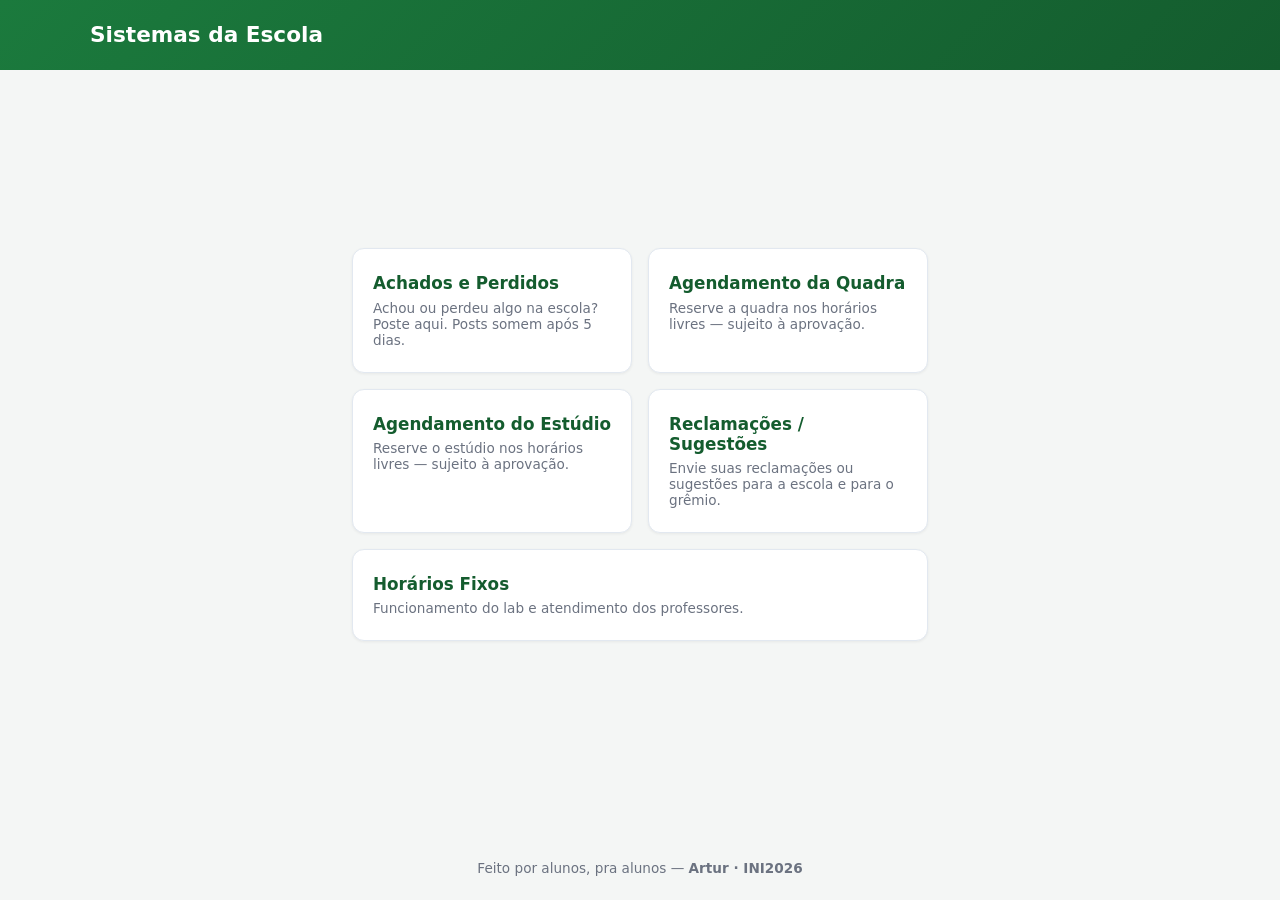
<file: index.html>
<!DOCTYPE html>
<html lang="pt-BR">
<head>
  <meta charset="UTF-8" />
  <meta name="viewport" content="width=device-width, initial-scale=1.0" />
  <title>Sistemas da Escola</title>
  <link rel="stylesheet" href="style.css" />
</head>
<body>
  <header>
    <div class="header-linha">
      <h1>Sistemas da Escola</h1>
    </div>
  </header>

  <main class="main-centro">
    <div class="hub">
      <a href="achados.html">
        <h2>Achados e Perdidos</h2>
        <p>Achou ou perdeu algo na escola? Poste aqui. Posts somem após 5 dias.</p>
      </a>
      <a href="agendamentos.html">
        <h2>Agendamento da Quadra</h2>
        <p>Reserve a quadra nos horários livres — sujeito à aprovação.</p>
      </a>
      <a href="estudio.html">
        <h2>Agendamento do Estúdio</h2>
        <p>Reserve o estúdio nos horários livres — sujeito à aprovação.</p>
      </a>
      <a href="manutencao.html">
        <h2>Reclamações / Sugestões</h2>
        <p>Envie suas reclamações ou sugestões para a escola e para o grêmio.</p>
      </a>
      <a href="horarios.html">
        <h2>Horários Fixos</h2>
        <p>Funcionamento do lab e atendimento dos professores.</p>
      </a>
    </div>
  </main>

  <footer>
    <p>Feito por alunos, pra alunos — <strong>Artur · INI2026</strong></p>
  </footer>
</body>
</html>
</file>
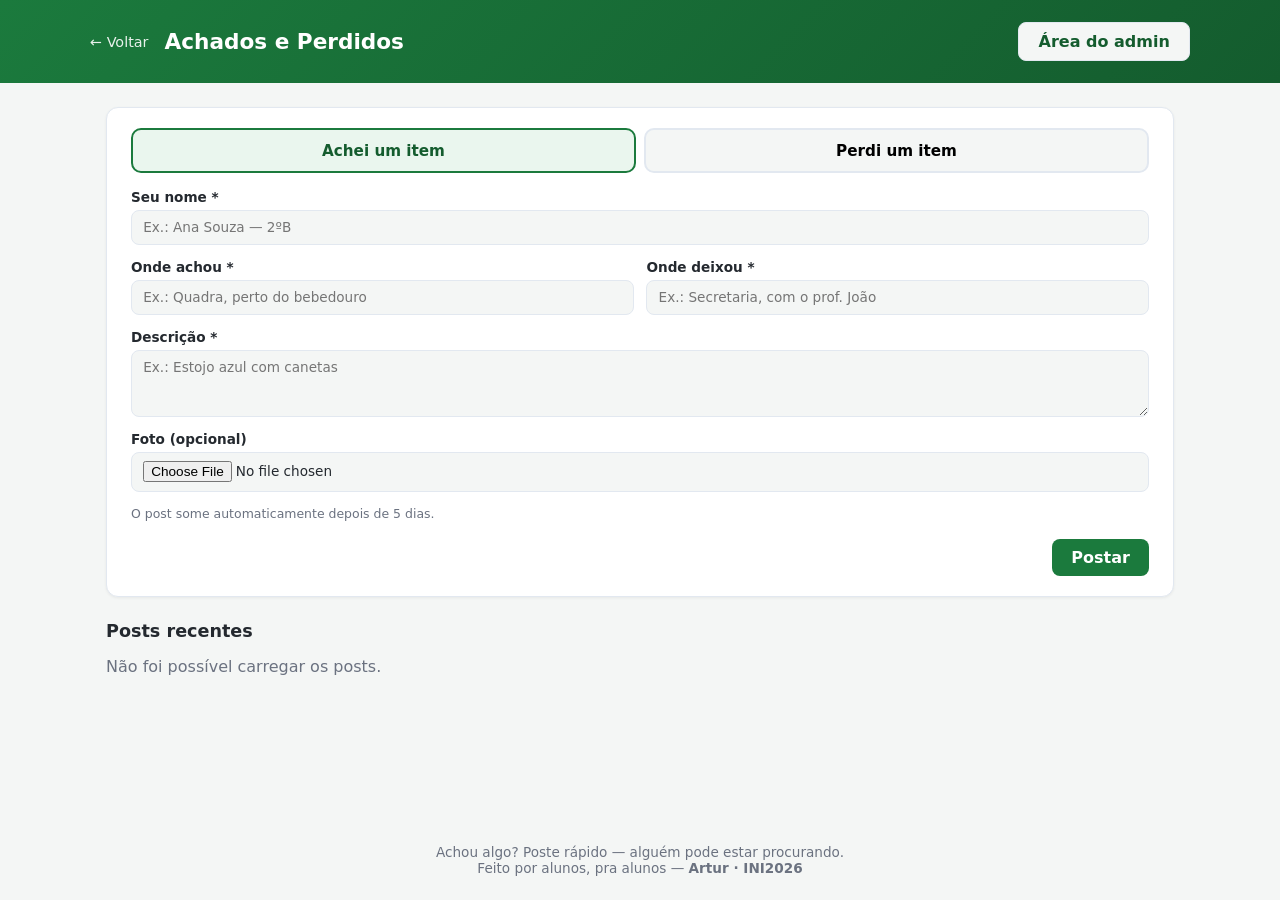
<file: achados.html>
<!DOCTYPE html>
<html lang="pt-BR">
<head>
  <meta charset="UTF-8" />
  <meta name="viewport" content="width=device-width, initial-scale=1.0" />
  <title>Achados e Perdidos</title>
  <link rel="stylesheet" href="style.css" />
</head>
<body>
  <header>
    <div class="header-linha">
      <a class="voltar" href="index.html">&larr; Voltar</a>
      <h1>Achados e Perdidos</h1>
      <button id="btn-admin" class="btn btn-sec" type="button" style="color: var(--verde-escuro);">Área do admin</button>
    </div>
  </header>

  <main>
    <div id="avisos"></div>

    <section class="card">
      <div class="toggle">
        <button type="button" id="btn-achado" class="ativo">Achei um item</button>
        <button type="button" id="btn-perdido">Perdi um item</button>
      </div>

      <form id="form-post" class="estilo">
        <input type="hidden" name="tipo" id="tipo" value="achado" />

        <label>
          Seu nome *
          <input name="nome" type="text" required placeholder="Ex.: Ana Souza — 2ºB" />
        </label>

        <div id="campos-achado" class="linha">
          <label>
            Onde achou *
            <input name="ondeAchou" type="text" placeholder="Ex.: Quadra, perto do bebedouro" />
          </label>
          <label>
            Onde deixou *
            <input name="ondeDeixou" type="text" placeholder="Ex.: Secretaria, com o prof. João" />
          </label>
        </div>

        <label id="campo-descricao">
          Descrição *
          <textarea name="descricao" rows="3" required placeholder="Ex.: Estojo azul com canetas"></textarea>
        </label>

        <label>
          Foto (opcional)
          <input name="foto" type="file" accept="image/*" />
        </label>

        <p class="dica">O post some automaticamente depois de 5 dias.</p>
        <p id="form-feedback" class="feedback" hidden></p>

        <div class="botoes">
          <button type="submit" id="btn-enviar" class="btn-primario">Postar</button>
        </div>
      </form>
    </section>

    <section id="admin-panel" class="admin-box" hidden>
      <h2 style="font-size: 1.1rem; margin-bottom: 0.75rem;">Painel do admin</h2>
      <p class="dica" style="margin-bottom: 0.75rem;">Exclua posts de teste, falsos ou fora do lugar.</p>
      <div id="lista-admin"></div>
      <p id="admin-vazio" class="vazio" hidden>Nenhum post.</p>

      <h3 style="font-size: 0.9rem; margin: 1rem 0 0.5rem;">Aviso fixo</h3>
      <p class="dica" style="margin-bottom: 0.5rem;">Aparece no topo desta página e some sozinho depois de 5 dias.</p>
      <form id="form-aviso" class="estilo">
        <textarea name="texto" rows="2" required placeholder="Ex.: O mural de achados mudou pro corredor B"></textarea>
        <div class="botoes" style="margin-top: 0.25rem;">
          <button type="submit" class="btn-primario btn-mini">Fixar aviso</button>
        </div>
      </form>
      <div id="lista-avisos" style="margin-top: 0.5rem;"></div>
      <p id="avisos-vazio" class="vazio" hidden>Nenhum aviso ativo.</p>
    </section>

    <section>
      <h2 style="margin-bottom: 1rem; font-size: 1.1rem;">Posts recentes</h2>
      <div id="feed" class="feed"></div>
      <p id="feed-vazio" class="vazio" hidden>Nenhum post por aqui.</p>
    </section>
  </main>

  <dialog id="modal-senha">
    <form id="form-senha" class="estilo">
      <h2>Área do admin</h2>
      <label>
        Senha do admin
        <input name="senha" type="password" required autocomplete="off" />
      </label>
      <p id="senha-feedback" class="feedback" hidden></p>
      <div class="botoes">
        <button type="button" id="btn-senha-cancelar" class="btn-sec">Cancelar</button>
        <button type="submit" class="btn-primario">Entrar</button>
      </div>
    </form>
  </dialog>

  <footer>
    <p>Achou algo? Poste rápido — alguém pode estar procurando.</p>
    <p>Feito por alunos, pra alunos — <strong>Artur · INI2026</strong></p>
  </footer>

  <script src="comum.js"></script>
  <script src="achados.js"></script>
</body>
</html>
</file>
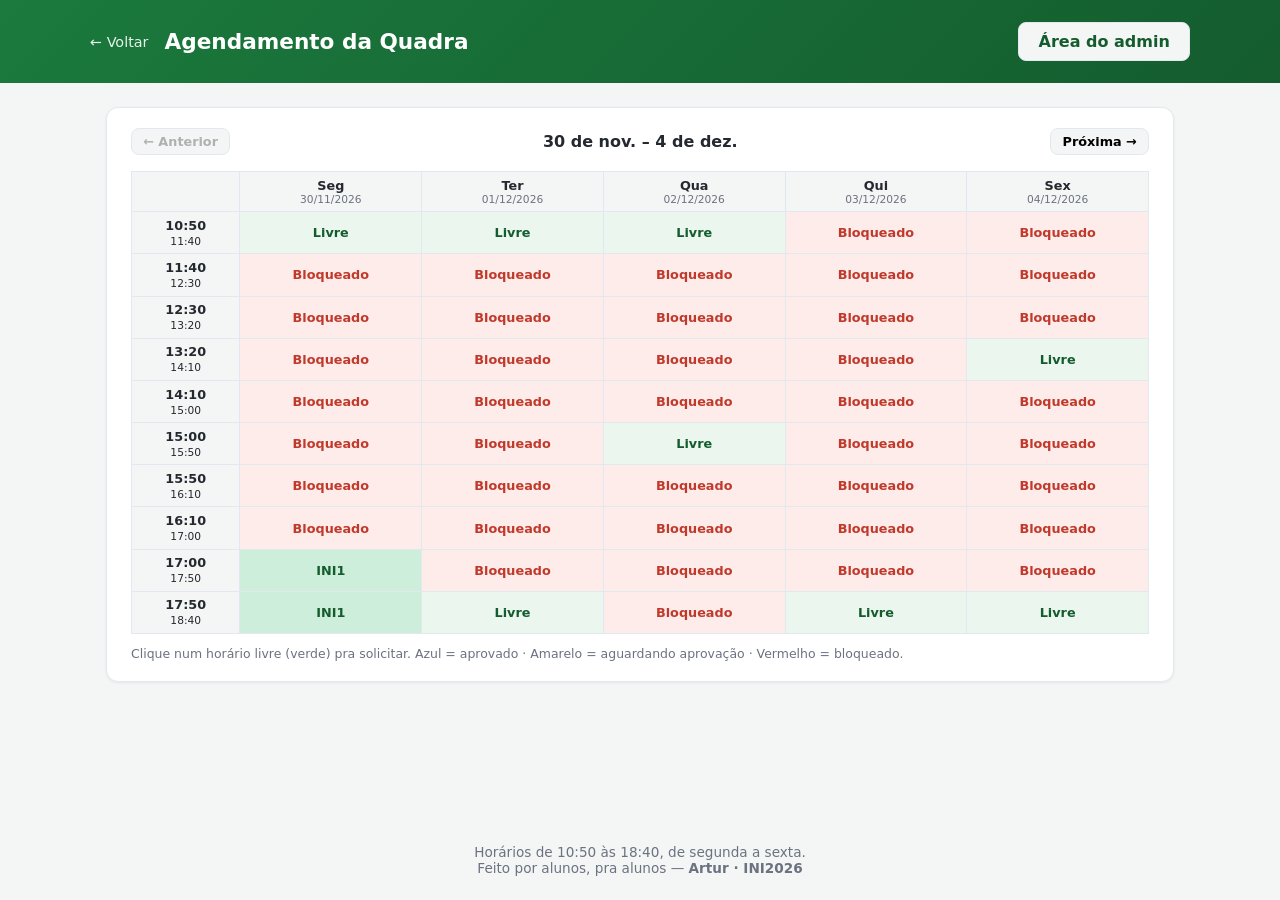
<file: agendamentos.html>
<!DOCTYPE html>
<html lang="pt-BR">
<head>
  <meta charset="UTF-8" />
  <meta name="viewport" content="width=device-width, initial-scale=1.0" />
  <title>Agendamento da Quadra</title>
  <link rel="stylesheet" href="style.css" />
</head>
<body>
  <header>
    <div class="header-linha">
      <a class="voltar" href="index.html">&larr; Voltar</a>
      <h1>Agendamento da Quadra</h1>
      <button id="btn-admin" class="btn btn-sec" type="button" style="color: var(--verde-escuro);">Área do admin</button>
    </div>
  </header>

  <main>
    <div id="avisos"></div>

    <section class="card">
      <div class="semana-nav">
        <button id="btn-anterior" class="btn btn-sec btn-mini" type="button">&larr; Anterior</button>
        <h3 id="titulo-semana"></h3>
        <button id="btn-proxima" class="btn btn-sec btn-mini" type="button">Próxima &rarr;</button>
      </div>

      <div class="grade-wrap">
        <table class="grade" id="grade"></table>
      </div>

      <p class="dica" style="margin-top: 0.75rem;">
        Clique num horário livre (verde) pra solicitar.
        Azul = aprovado · Amarelo = aguardando aprovação · Vermelho = bloqueado.
      </p>
    </section>

    <section id="admin-panel" class="admin-box" hidden>
      <h2 style="font-size: 1.1rem; margin-bottom: 0.75rem;">Painel do admin</h2>

      <h3 style="font-size: 0.9rem; margin-bottom: 0.5rem;">Solicitações pendentes</h3>
      <div id="lista-pendentes"></div>
      <p id="pendentes-vazio" class="vazio" hidden>Nenhuma solicitação pendente.</p>

      <h3 style="font-size: 0.9rem; margin: 1rem 0 0.5rem;">Aprovados nesta semana</h3>
      <div id="lista-aprovados"></div>
      <p id="aprovados-vazio" class="vazio" hidden>Nenhum agendamento aprovado nesta semana.</p>

      <h3 style="font-size: 0.9rem; margin: 1rem 0 0.5rem;">Aviso fixo</h3>
      <p class="dica" style="margin-bottom: 0.5rem;">Aparece no topo desta página e some sozinho depois de 5 dias.</p>
      <form id="form-aviso" class="estilo">
        <textarea name="texto" rows="2" required placeholder="Ex.: A quadra não vai abrir na quinta"></textarea>
        <div class="botoes" style="margin-top: 0.25rem;">
          <button type="submit" class="btn-primario btn-mini">Fixar aviso</button>
        </div>
      </form>
      <div id="lista-avisos" style="margin-top: 0.5rem;"></div>
      <p id="avisos-vazio" class="vazio" hidden>Nenhum aviso ativo.</p>
    </section>
  </main>

  <dialog id="modal-solicitar">
    <form id="form-solicitar" class="estilo">
      <h2>Solicitar agendamento</h2>
      <p class="dica" id="resumo-slot"></p>

      <input type="hidden" name="dia" />
      <input type="hidden" name="inicio" />
      <input type="hidden" name="fim" />

      <label>
        Serviço *
        <select name="servico" required></select>
      </label>

      <div class="linha">
        <label>
          Seu nome *
          <input name="nome" type="text" required />
        </label>
        <label>
          Turma *
          <input name="turma" type="text" required placeholder="Ex.: 2ºB" />
        </label>
      </div>

      <p id="form-feedback" class="feedback" hidden></p>

      <div class="botoes">
        <button type="button" id="btn-cancelar" class="btn-sec">Cancelar</button>
        <button type="submit" id="btn-enviar" class="btn-primario">Solicitar</button>
      </div>
    </form>
  </dialog>

  <dialog id="modal-admin-cel">
    <div class="estilo">
      <h2 style="margin-bottom:0.5rem">Administrar horário</h2>
      <p class="dica" id="admin-resumo"></p>
      <div id="admin-acoes"></div>
      <div class="botoes" style="margin-top:0.75rem;">
        <button type="button" id="btn-admin-fechar" class="btn-sec">Fechar</button>
      </div>
    </div>
  </dialog>

  <dialog id="modal-senha">
    <form id="form-senha" class="estilo">
      <h2>Área do admin</h2>
      <label>
        Senha do admin
        <input name="senha" type="password" required autocomplete="off" />
      </label>
      <p id="senha-feedback" class="feedback" hidden></p>
      <div class="botoes">
        <button type="button" id="btn-senha-cancelar" class="btn-sec">Cancelar</button>
        <button type="submit" class="btn-primario">Entrar</button>
      </div>
    </form>
  </dialog>

  <footer>
    <p>Horários de 10:50 às 18:40, de segunda a sexta.</p>
    <p>Feito por alunos, pra alunos — <strong>Artur · INI2026</strong></p>
  </footer>

  <script src="comum.js"></script>
  <script src="agendamentos.js"></script>
</body>
</html>
</file>
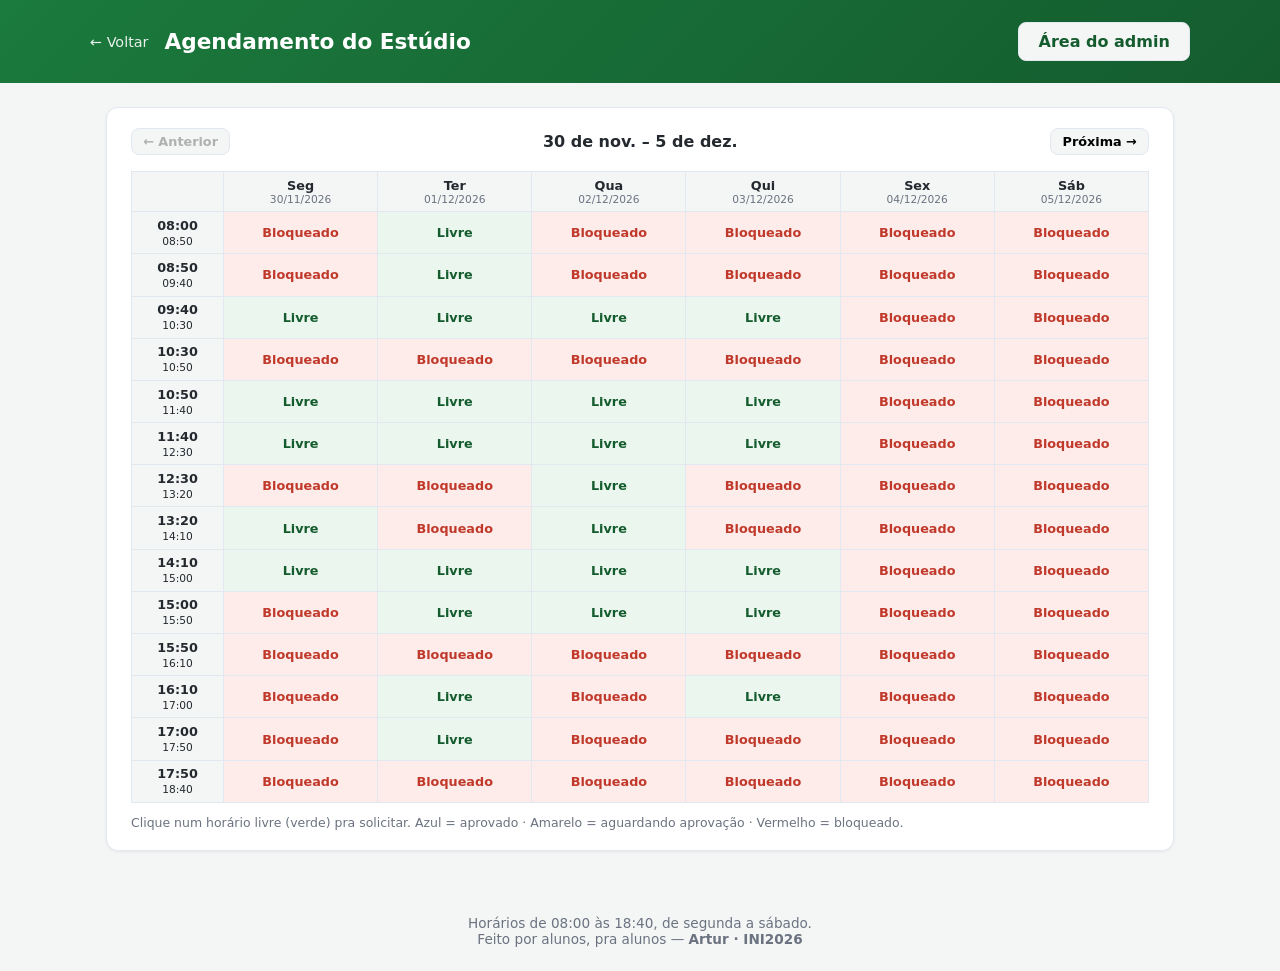
<file: estudio.html>
<!DOCTYPE html>
<html lang="pt-BR">
<head>
  <meta charset="UTF-8" />
  <meta name="viewport" content="width=device-width, initial-scale=1.0" />
  <title>Agendamento do Estúdio</title>
  <link rel="stylesheet" href="style.css" />
</head>
<body>
  <header>
    <div class="header-linha">
      <a class="voltar" href="index.html">&larr; Voltar</a>
      <h1>Agendamento do Estúdio</h1>
      <button id="btn-admin" class="btn btn-sec" type="button" style="color: var(--verde-escuro);">Área do admin</button>
    </div>
  </header>

  <main>
    <div id="avisos"></div>

    <section class="card">
      <div class="semana-nav">
        <button id="btn-anterior" class="btn btn-sec btn-mini" type="button">&larr; Anterior</button>
        <h3 id="titulo-semana"></h3>
        <button id="btn-proxima" class="btn btn-sec btn-mini" type="button">Próxima &rarr;</button>
      </div>

      <div class="grade-wrap">
        <table class="grade" id="grade"></table>
      </div>

      <p class="dica" style="margin-top: 0.75rem;">
        Clique num horário livre (verde) pra solicitar.
        Azul = aprovado · Amarelo = aguardando aprovação · Vermelho = bloqueado.
      </p>
    </section>

    <section id="admin-panel" class="admin-box" hidden>
      <h2 style="font-size: 1.1rem; margin-bottom: 0.75rem;">Painel do admin</h2>

      <h3 style="font-size: 0.9rem; margin-bottom: 0.5rem;">Solicitações pendentes</h3>
      <div id="lista-pendentes"></div>
      <p id="pendentes-vazio" class="vazio" hidden>Nenhuma solicitação pendente.</p>

      <h3 style="font-size: 0.9rem; margin: 1rem 0 0.5rem;">Aprovados nesta semana</h3>
      <div id="lista-aprovados"></div>
      <p id="aprovados-vazio" class="vazio" hidden>Nenhum agendamento aprovado nesta semana.</p>

      <h3 style="font-size: 0.9rem; margin: 1rem 0 0.5rem;">Aviso fixo</h3>
      <p class="dica" style="margin-bottom: 0.5rem;">Aparece no topo desta página e some sozinho depois de 5 dias.</p>
      <form id="form-aviso" class="estilo">
        <textarea name="texto" rows="2" required placeholder="Ex.: O estúdio não vai abrir na terça"></textarea>
        <div class="botoes" style="margin-top: 0.25rem;">
          <button type="submit" class="btn-primario btn-mini">Fixar aviso</button>
        </div>
      </form>
      <div id="lista-avisos" style="margin-top: 0.5rem;"></div>
      <p id="avisos-vazio" class="vazio" hidden>Nenhum aviso ativo.</p>
    </section>
  </main>

  <dialog id="modal-solicitar">
    <form id="form-solicitar" class="estilo">
      <h2>Solicitar agendamento</h2>
      <p class="dica" id="resumo-slot"></p>

      <input type="hidden" name="dia" />
      <input type="hidden" name="inicio" />
      <input type="hidden" name="fim" />

      <label>
        Serviço *
        <select name="servico" required></select>
      </label>

      <div class="linha">
        <label>
          Seu nome *
          <input name="nome" type="text" required />
        </label>
        <label>
          Turma *
          <input name="turma" type="text" required placeholder="Ex.: 2ºB" />
        </label>
      </div>

      <p id="form-feedback" class="feedback" hidden></p>

      <div class="botoes">
        <button type="button" id="btn-cancelar" class="btn-sec">Cancelar</button>
        <button type="submit" id="btn-enviar" class="btn-primario">Solicitar</button>
      </div>
    </form>
  </dialog>

  <dialog id="modal-admin-cel">
    <div class="estilo">
      <h2 style="margin-bottom:0.5rem">Administrar horário</h2>
      <p class="dica" id="admin-resumo"></p>
      <div id="admin-acoes"></div>
      <div class="botoes" style="margin-top:0.75rem;">
        <button type="button" id="btn-admin-fechar" class="btn-sec">Fechar</button>
      </div>
    </div>
  </dialog>

  <dialog id="modal-senha">
    <form id="form-senha" class="estilo">
      <h2>Área do admin</h2>
      <label>
        Senha do admin
        <input name="senha" type="password" required autocomplete="off" />
      </label>
      <p id="senha-feedback" class="feedback" hidden></p>
      <div class="botoes">
        <button type="button" id="btn-senha-cancelar" class="btn-sec">Cancelar</button>
        <button type="submit" class="btn-primario">Entrar</button>
      </div>
    </form>
  </dialog>

  <footer>
    <p>Horários de 08:00 às 18:40, de segunda a sábado.</p>
    <p>Feito por alunos, pra alunos — <strong>Artur · INI2026</strong></p>
  </footer>

  <script src="comum.js"></script>
  <script src="estudio.js"></script>
</body>
</html>
</file>
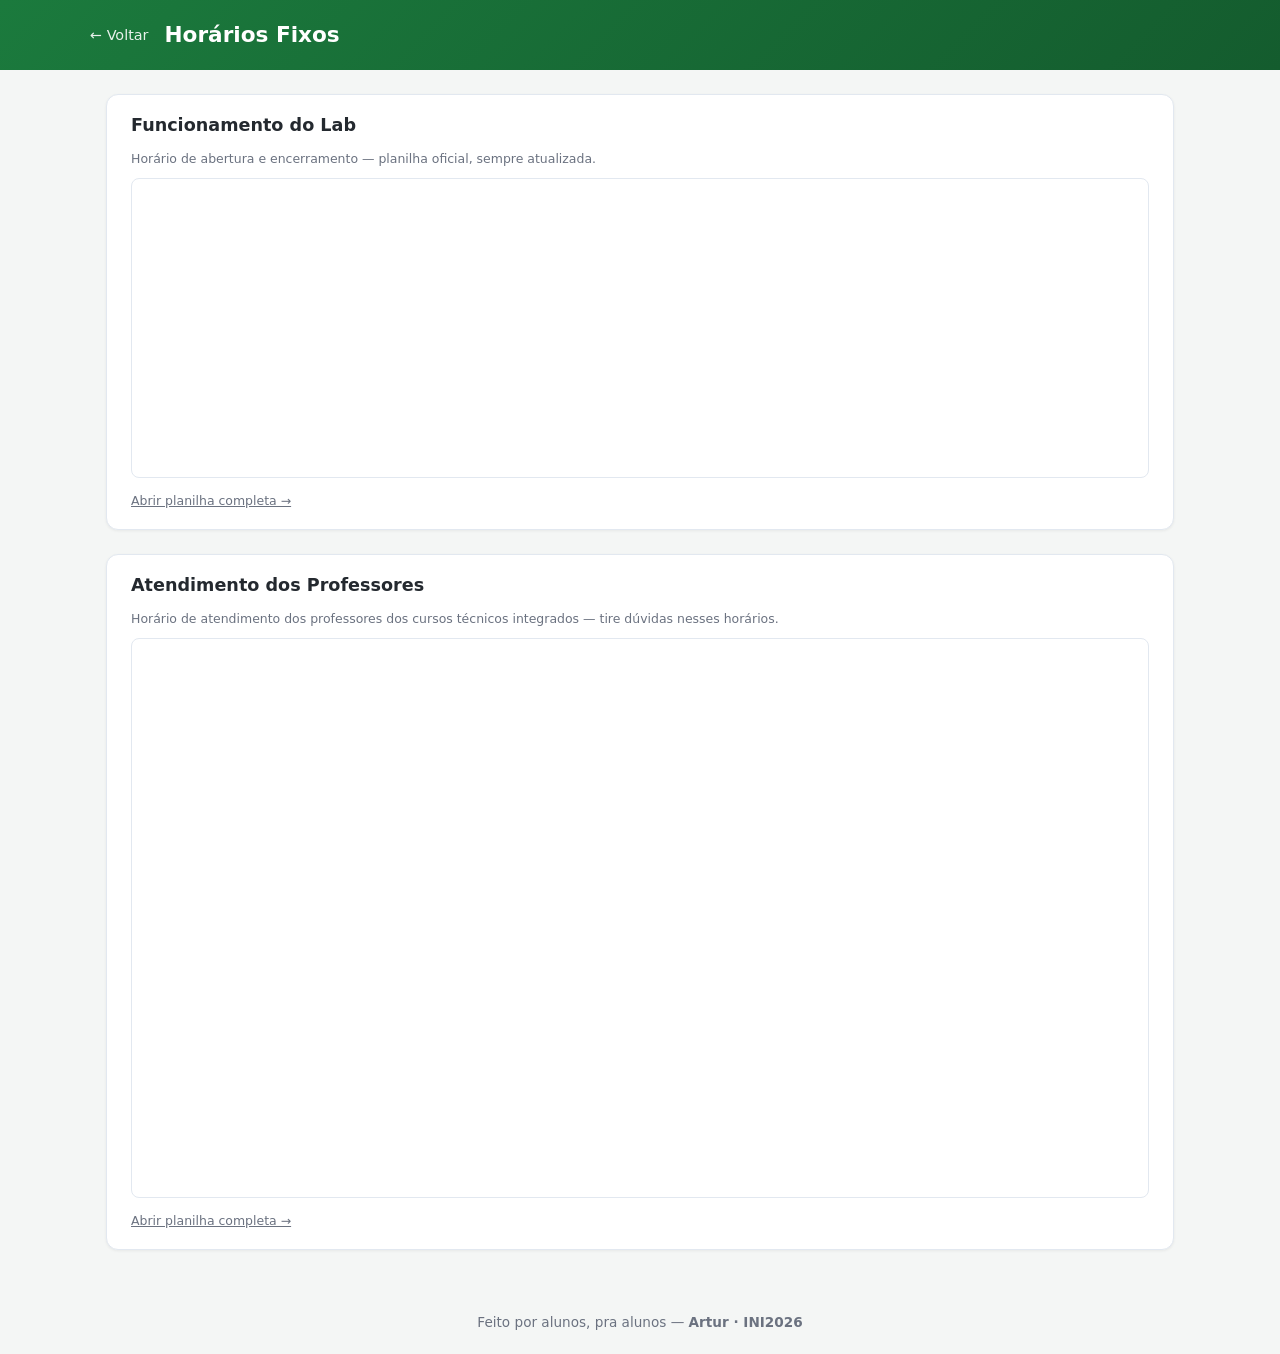
<file: horarios.html>
<!DOCTYPE html>
<html lang="pt-BR">
<head>
  <meta charset="UTF-8" />
  <meta name="viewport" content="width=device-width, initial-scale=1.0" />
  <title>Horários Fixos</title>
  <link rel="stylesheet" href="style.css" />
</head>
<body>
  <header>
    <div class="header-linha">
      <a class="voltar" href="index.html">&larr; Voltar</a>
      <h1>Horários Fixos</h1>
    </div>
  </header>

  <main>
    <section class="card">
      <h2>Funcionamento do Lab</h2>
      <p class="dica" style="margin-bottom: 0.75rem;">Horário de abertura e encerramento — planilha oficial, sempre atualizada.</p>
      <iframe class="planilha" src="https://docs.google.com/spreadsheets/d/1V6z2pLPVVaWMI1EhGqXSbGDxXgXIgctBlQRpUjS8aJc/preview?widget=true&headers=false"></iframe>
      <a class="dica" href="https://docs.google.com/spreadsheets/d/1V6z2pLPVVaWMI1EhGqXSbGDxXgXIgctBlQRpUjS8aJc/edit" target="_blank" rel="noopener">Abrir planilha completa &rarr;</a>
    </section>

    <section class="card">
      <h2>Atendimento dos Professores</h2>
      <p class="dica" style="margin-bottom: 0.75rem;">Horário de atendimento dos professores dos cursos técnicos integrados — tire dúvidas nesses horários.</p>
      <iframe class="planilha alta" src="https://docs.google.com/spreadsheets/d/1FMisGLJD28ogSeEj5IUADBp6huVkxR7JML97RfBk-Fw/preview?widget=true&headers=false"></iframe>
      <a class="dica" href="https://docs.google.com/spreadsheets/d/1FMisGLJD28ogSeEj5IUADBp6huVkxR7JML97RfBk-Fw/edit" target="_blank" rel="noopener">Abrir planilha completa &rarr;</a>
    </section>
  </main>

  <footer>
    <p>Feito por alunos, pra alunos — <strong>Artur · INI2026</strong></p>
  </footer>
</body>
</html>
</file>
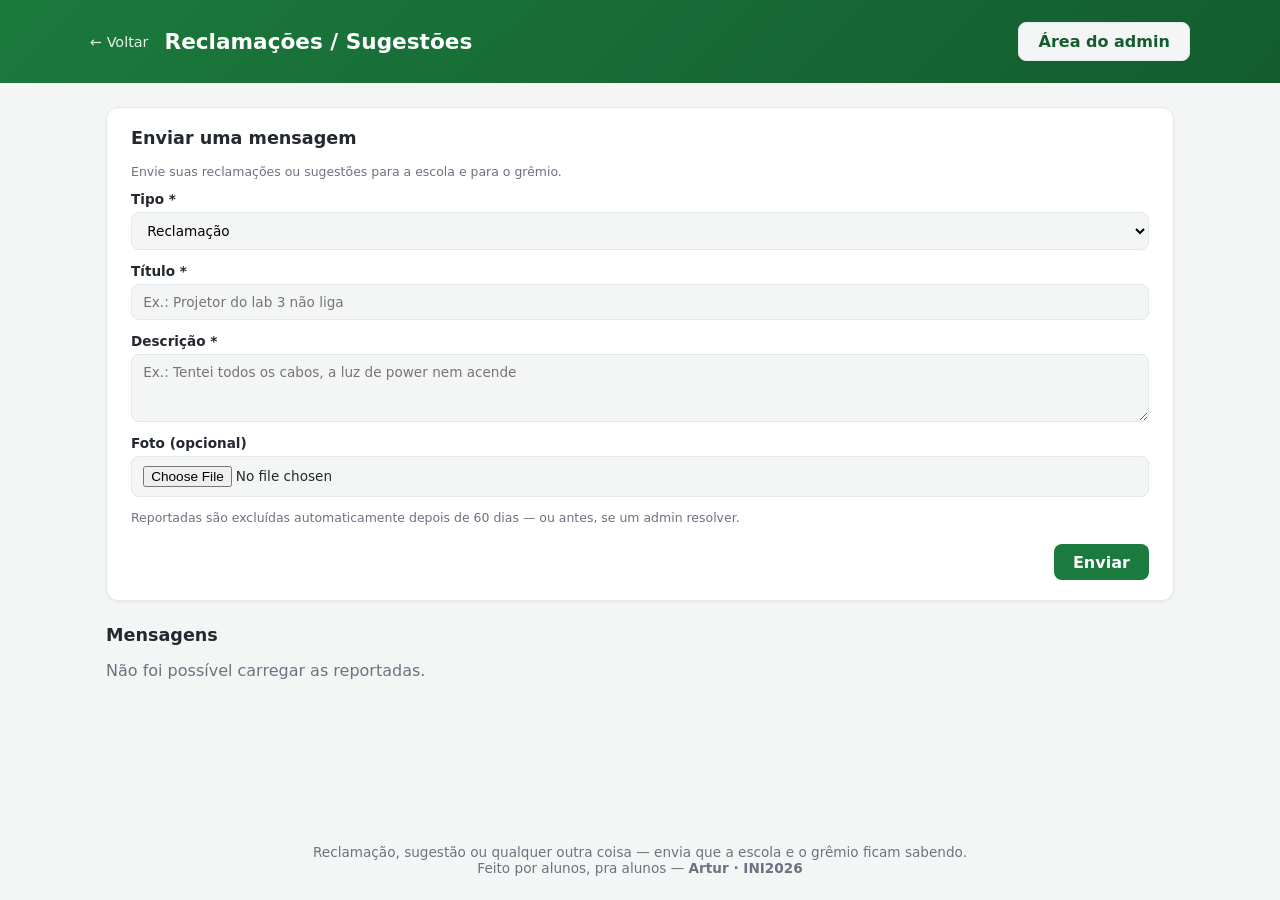
<file: manutencao.html>
<!DOCTYPE html>
<html lang="pt-BR">
<head>
  <meta charset="UTF-8" />
  <meta name="viewport" content="width=device-width, initial-scale=1.0" />
  <title>Reclamações / Sugestões</title>
  <link rel="stylesheet" href="style.css" />
</head>
<body>
  <header>
    <div class="header-linha">
      <a class="voltar" href="index.html">&larr; Voltar</a>
      <h1>Reclamações / Sugestões</h1>
      <button id="btn-admin" class="btn btn-sec" type="button" style="color: var(--verde-escuro);">Área do admin</button>
    </div>
  </header>

  <main>
    <div id="avisos"></div>

    <section class="card">
      <h2>Enviar uma mensagem</h2>
      <p class="dica" style="margin-bottom:0.75rem;">Envie suas reclamações ou sugestões para a escola e para o grêmio.</p>
      <form id="form-report" class="estilo">
        <label>
          Tipo *
          <select name="tipo" required>
            <option>Reclamação</option>
            <option>Sugestão</option>
            <option>Manutenção</option>
            <option>Outro</option>
          </select>
        </label>

        <label>
          Título *
          <input name="titulo" type="text" required placeholder="Ex.: Projetor do lab 3 não liga" />
        </label>

        <label>
          Descrição *
          <textarea name="descricao" rows="3" required placeholder="Ex.: Tentei todos os cabos, a luz de power nem acende"></textarea>
        </label>

        <label>
          Foto (opcional)
          <input name="foto" type="file" accept="image/*" />
        </label>

        <p class="dica">Reportadas são excluídas automaticamente depois de 60 dias — ou antes, se um admin resolver.</p>
        <p id="form-feedback" class="feedback" hidden></p>

        <div class="botoes">
          <button type="submit" id="btn-enviar" class="btn-primario">Enviar</button>
        </div>
      </form>
    </section>

    <section id="admin-panel" class="admin-box" hidden>
      <h2 style="font-size: 1.1rem; margin-bottom: 0.75rem;">Painel do admin</h2>
      <p class="dica" style="margin-bottom: 0.75rem;">Exclua o que já foi resolvido ou o que for reclamação falsa/troll.</p>
      <div id="lista-admin"></div>
      <p id="admin-vazio" class="vazio" hidden>Nenhuma reportada.</p>

      <h3 style="font-size: 0.9rem; margin: 1rem 0 0.5rem;">Aviso fixo</h3>
      <p class="dica" style="margin-bottom: 0.5rem;">Aparece no topo desta página e some sozinho depois de 5 dias.</p>
      <form id="form-aviso" class="estilo">
        <textarea name="texto" rows="2" required placeholder="Ex.: O banheiro do bloco B vai ficar fechado até sexta"></textarea>
        <div class="botoes" style="margin-top: 0.25rem;">
          <button type="submit" class="btn-primario btn-mini">Fixar aviso</button>
        </div>
      </form>
      <div id="lista-avisos" style="margin-top: 0.5rem;"></div>
      <p id="avisos-vazio" class="vazio" hidden>Nenhum aviso ativo.</p>
    </section>

    <section>
      <h2 style="margin-bottom: 1rem; font-size: 1.1rem;">Mensagens</h2>
      <div id="feed" class="feed"></div>
      <p id="feed-vazio" class="vazio" hidden>Nenhuma mensagem — tudo tranquilo.</p>
    </section>
  </main>

  <dialog id="modal-senha">
    <form id="form-senha" class="estilo">
      <h2>Área do admin</h2>
      <label>
        Senha do admin
        <input name="senha" type="password" required autocomplete="off" />
      </label>
      <p id="senha-feedback" class="feedback" hidden></p>
      <div class="botoes">
        <button type="button" id="btn-senha-cancelar" class="btn-sec">Cancelar</button>
        <button type="submit" class="btn-primario">Entrar</button>
      </div>
    </form>
  </dialog>

  <footer>
    <p>Reclamação, sugestão ou qualquer outra coisa — envia que a escola e o grêmio ficam sabendo.</p>
    <p>Feito por alunos, pra alunos — <strong>Artur · INI2026</strong></p>
  </footer>

  <script src="comum.js"></script>
  <script src="manutencao.js"></script>
</body>
</html>
</file>
<file: style.css>
:root {
  --verde: #1b7a3d;
  --verde-escuro: #145c2e;
  --vermelho: #c0392b;
  --amarelo: #b8860b;
  --azul: #2563eb;
  --fundo: #f4f6f5;
  --card: #ffffff;
  --texto: #24292f;
  --texto-suave: #6b7280;
  --borda: #e2e8f0;
}

* { box-sizing: border-box; margin: 0; padding: 0; }

[hidden] { display: none !important; }

body {
  font-family: "Segoe UI", system-ui, -apple-system, sans-serif;
  background: var(--fundo);
  color: var(--texto);
  min-height: 100vh;
  display: flex;
  flex-direction: column;
}

header {
  background: linear-gradient(135deg, var(--verde), var(--verde-escuro));
  color: #fff;
  padding: 1.4rem 1rem;
}

header .header-linha {
  max-width: 1100px;
  margin: 0 auto;
  display: flex;
  align-items: center;
  gap: 1rem;
  flex-wrap: wrap;
}

header h1 { font-size: 1.35rem; flex: 1; }

.voltar {
  color: #fff;
  text-decoration: none;
  font-size: 0.9rem;
  opacity: 0.9;
}

.voltar:hover { opacity: 1; }

main {
  flex: 1;
  width: 100%;
  max-width: 1100px;
  margin: 0 auto;
  padding: 1.5rem 1rem 2.5rem;
  display: flex;
  flex-direction: column;
  gap: 1.5rem;
}

.card {
  background: var(--card);
  border: 1px solid var(--borda);
  border-radius: 12px;
  padding: 1.25rem 1.5rem;
  box-shadow: 0 1px 3px rgba(0, 0, 0, 0.06);
}

.card h2 { font-size: 1.1rem; margin-bottom: 1rem; }

/* ---- formulários ---- */

form.estilo {
  display: flex;
  flex-direction: column;
  gap: 0.85rem;
}

label {
  display: flex;
  flex-direction: column;
  gap: 0.3rem;
  font-size: 0.85rem;
  font-weight: 600;
  flex: 1;
}

input, textarea, select {
  font: inherit;
  font-weight: 400;
  padding: 0.55rem 0.7rem;
  border: 1px solid var(--borda);
  border-radius: 8px;
  background: var(--fundo);
  width: 100%;
}

input:focus, textarea:focus, select:focus {
  outline: 2px solid var(--verde);
  outline-offset: -1px;
}

.linha { display: flex; gap: 0.8rem; flex-wrap: wrap; }

button, .btn {
  font: inherit;
  font-weight: 600;
  padding: 0.55rem 1.2rem;
  border-radius: 8px;
  cursor: pointer;
  border: 0;
}

.btn-primario { background: var(--verde); color: #fff; }
.btn-primario:disabled { opacity: 0.6; cursor: wait; }
.btn-sec { background: var(--fundo); border: 1px solid var(--borda) !important; }
.btn-perigo { background: #fdecea; color: var(--vermelho); }
.btn-mini { padding: 0.3rem 0.7rem; font-size: 0.8rem; }

.dica { font-size: 0.78rem; color: var(--texto-suave); }

.feedback { font-size: 0.85rem; font-weight: 600; }
.feedback.ok { color: var(--verde); }
.feedback.erro { color: var(--vermelho); }

.vazio { color: var(--texto-suave); }

/* ---- aviso fixo do admin ---- */

#avisos { display: flex; flex-direction: column; gap: 0.5rem; }
#avisos:empty { display: none; }

.aviso {
  background: #fdf3dd;
  border: 1px solid #f0d48a;
  border-left: 5px solid var(--amarelo);
  border-radius: 10px;
  padding: 0.75rem 1rem;
  font-size: 0.9rem;
  font-weight: 600;
}

.aviso small {
  display: block;
  margin-top: 0.25rem;
  font-weight: 400;
  color: var(--texto-suave);
}

/* ---- planilhas embutidas ---- */

iframe.planilha {
  width: 100%;
  height: 300px;
  border: 1px solid var(--borda);
  border-radius: 8px;
  margin-bottom: 0.5rem;
}

iframe.planilha.alta { height: 560px; }

/* ---- toggle tipo (achados/perdidos) ---- */

.toggle { display: flex; gap: 0.5rem; margin-bottom: 1rem; }

.toggle button {
  flex: 1;
  padding: 0.7rem;
  border: 2px solid var(--borda);
  background: var(--fundo);
  border-radius: 10px;
  font-size: 0.95rem;
}

.toggle button.ativo { border-color: var(--verde); background: #eaf6ee; color: var(--verde-escuro); }
.toggle button.ativo.perdido { border-color: var(--vermelho); background: #fdecea; color: var(--vermelho); }

/* ---- feed de cards ---- */

.feed {
  display: grid;
  grid-template-columns: repeat(auto-fill, minmax(280px, 1fr));
  gap: 1rem;
}

.post {
  border: 1px solid var(--borda);
  border-radius: 10px;
  overflow: hidden;
  display: flex;
  flex-direction: column;
}

.post img {
  width: 100%;
  height: 180px;
  object-fit: cover;
  background: var(--fundo);
}

.post .corpo { padding: 0.9rem 1rem; display: flex; flex-direction: column; gap: 0.45rem; }

.tag {
  align-self: flex-start;
  font-size: 0.72rem;
  font-weight: 700;
  text-transform: uppercase;
  letter-spacing: 0.04em;
  padding: 0.2rem 0.6rem;
  border-radius: 999px;
}

.tag.achado { background: #eaf6ee; color: var(--verde-escuro); }
.tag.perdido { background: #fdecea; color: var(--vermelho); }
.tag.report { background: #fdf3dd; color: var(--amarelo); }
.tag.sugestao { background: #e8effe; color: var(--azul); }

.post .campo { font-size: 0.85rem; }
.post .campo strong { color: var(--texto-suave); font-weight: 600; }

.reacoes {
  display: flex;
  gap: 0.4rem;
  flex-wrap: wrap;
  margin-top: 0.4rem;
}

.reacao {
  font-size: 1.05rem;
  line-height: 1;
  padding: 0.3rem 0.55rem;
  background: var(--fundo);
  border: 1px solid var(--borda);
  border-radius: 999px;
  cursor: pointer;
  display: flex;
  align-items: center;
  gap: 0.3rem;
}

.reacao:hover { border-color: var(--amarelo); }

.reacao span { font-size: 0.75rem; font-weight: 700; color: var(--texto-suave); }

.reacao.reagiu { background: #fdf3dd; border-color: #f0d48a; cursor: default; }
.reacao.reagiu span { color: var(--amarelo); }

.post .rodape {
  margin-top: auto;
  padding-top: 0.5rem;
  font-size: 0.75rem;
  color: var(--texto-suave);
}

/* ---- grade de agendamentos ---- */

.semana-nav {
  display: flex;
  align-items: center;
  justify-content: space-between;
  flex-wrap: wrap;
  gap: 0.75rem;
  margin-bottom: 1rem;
}

.semana-nav h3 { font-size: 1rem; }

.grade-wrap { overflow-x: auto; }

table.grade {
  border-collapse: collapse;
  width: 100%;
  min-width: 720px;
  font-size: 0.8rem;
}

.grade th, .grade td {
  border: 1px solid var(--borda);
  padding: 0.35rem;
  text-align: center;
}

.grade th { background: var(--fundo); font-weight: 600; }
.grade th small { display: block; font-weight: 400; color: var(--texto-suave); }

.grade td.hora { background: var(--fundo); font-weight: 600; white-space: nowrap; }

.grade td.livre {
  cursor: pointer;
  background: #eaf6ee;
  color: var(--verde-escuro);
  font-weight: 600;
}

.grade td.livre:hover { background: #cdeeda; }

.grade td.ocupado { background: #dbeafe; }
.grade td.ocupado .servico { font-weight: 700; color: var(--azul); }
.grade td.ocupado .quem { font-size: 0.72rem; color: #1e40af; }

.grade td.pendente { background: #fdf3dd; }
.grade td.pendente .servico { font-weight: 700; color: var(--amarelo); }
.grade td.pendente .quem { font-size: 0.72rem; color: #92600a; }

.grade td.bloqueado { background: #fdecea; color: var(--vermelho); font-weight: 700; }
.grade td.ini1 { background: #cdeeda; color: var(--verde-escuro); font-weight: 700; }
.grade td.intervalo { background: #eef0f2; color: var(--texto-suave); font-style: italic; }
.grade td.passado { background: #fafafa; color: #cbd2d8; }

/* ---- painel admin ---- */

.admin-box {
  border: 2px dashed var(--borda);
  border-radius: 12px;
  padding: 1.25rem 1.5rem;
}

.admin-item {
  display: flex;
  align-items: center;
  justify-content: space-between;
  gap: 0.75rem;
  flex-wrap: wrap;
  padding: 0.7rem 0;
  border-bottom: 1px solid var(--borda);
}

.admin-item:last-child { border-bottom: 0; }

.admin-item .info { font-size: 0.88rem; }
.admin-item .info small { display: block; color: var(--texto-suave); }
.admin-item .botoes { display: flex; gap: 0.4rem; }

/* ---- hub ---- */

.hub {
  display: grid;
  grid-template-columns: repeat(2, minmax(220px, 280px));
  justify-content: center;
  gap: 1rem;
}

@media (max-width: 640px) {
  .hub { grid-template-columns: minmax(0, 340px); }
}

/* último card ocupa a linha toda quando o total é ímpar */
.hub a:last-child { grid-column: 1 / -1; }

.main-centro { justify-content: center; }

.hub a {
  display: block;
  background: var(--card);
  border: 1px solid var(--borda);
  border-radius: 12px;
  padding: 1.5rem 1.25rem;
  text-decoration: none;
  color: var(--texto);
  box-shadow: 0 1px 3px rgba(0, 0, 0, 0.06);
  transition: transform 0.15s ease, border-color 0.15s ease;
}

.hub a:hover { transform: translateY(-3px); border-color: var(--verde); }

.hub h2 { font-size: 1.05rem; color: var(--verde-escuro); margin-bottom: 0.4rem; }
.hub p { font-size: 0.85rem; color: var(--texto-suave); }

/* ---- dialog ---- */

dialog {
  border: 0;
  border-radius: 14px;
  padding: 1.5rem;
  width: min(440px, calc(100vw - 2rem));
  box-shadow: 0 12px 40px rgba(0, 0, 0, 0.25);
}

dialog::backdrop { background: rgba(0, 0, 0, 0.45); }
dialog h2 { margin-bottom: 1rem; font-size: 1.15rem; }

.botoes {
  display: flex;
  justify-content: flex-end;
  gap: 0.6rem;
  margin-top: 0.3rem;
}

footer {
  text-align: center;
  padding: 1.5rem 1rem;
  color: var(--texto-suave);
  font-size: 0.85rem;
}
</file>
